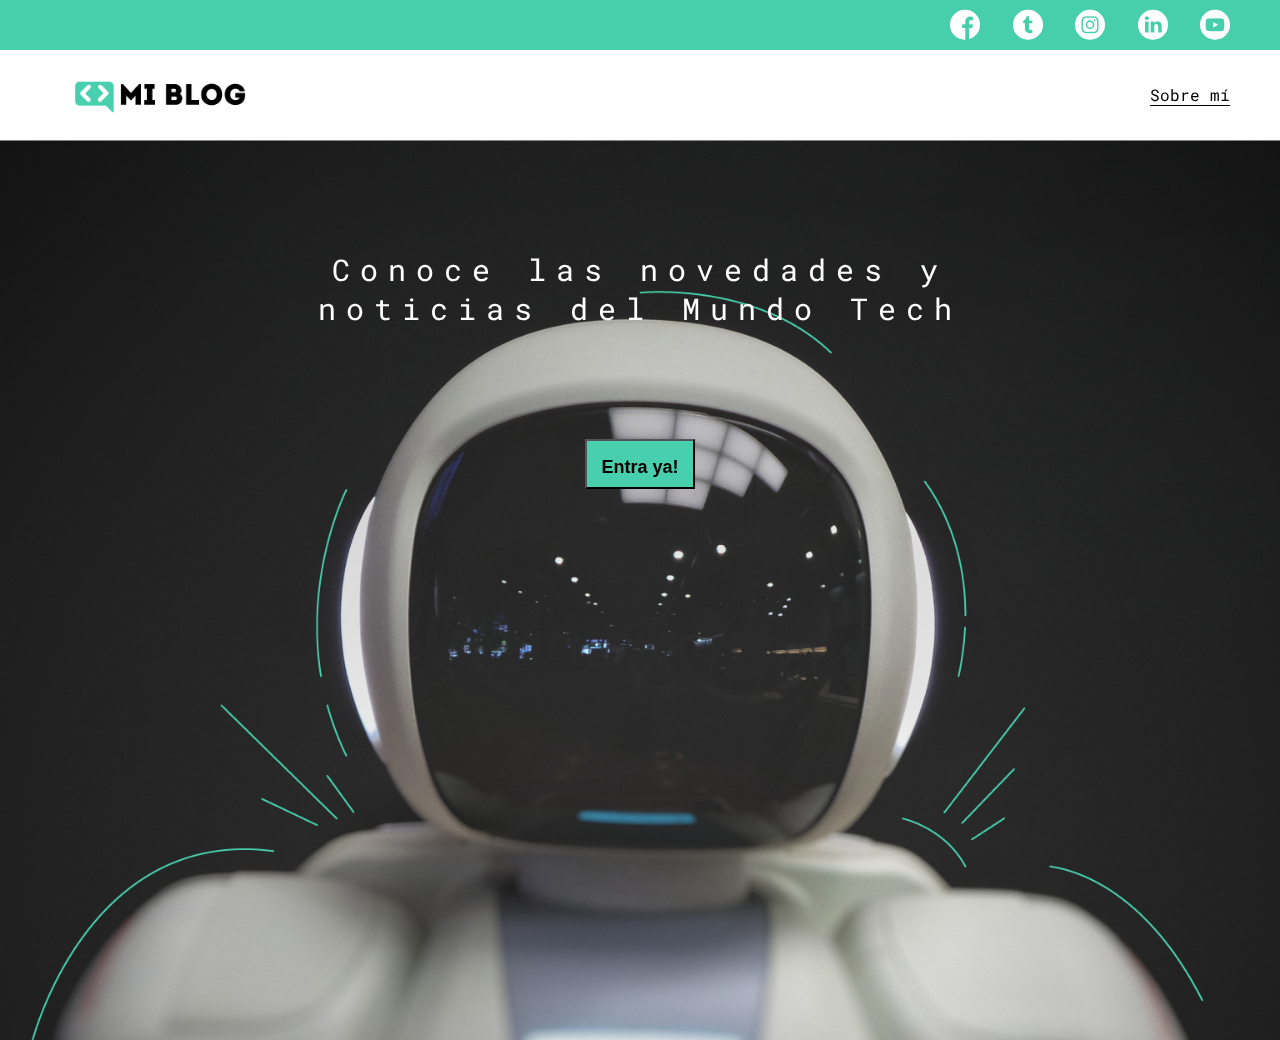
<file: index.html>
<!DOCTYPE html>
<html lang="en">
<head>
    <meta charset="UTF-8">
    <meta http-equiv="X-UA-Compatible" content="IE=edge">
    <meta name="viewport" content="width=device-width, initial-scale=1.0">
    <title>Mi Blog</title>
    <link rel="stylesheet" href="./css/main.css">
    <link rel="stylesheet" href="./css/font/flaticon.css">
    <link rel="stylesheet" href="./css/media-queries.css">
</head>
<body class="home-body">
    <header>
        <section class="header-icons-container">
            <div class="icons">
                <a href="#"><span class="flaticon-001-facebook"></span></a>
                <a href="#"><span class="flaticon-002-twitter"></span></a>
                <a href="#"><span class="flaticon-011-instagram"></span></a>
                <a href="#"><span class="flaticon-010-linkedin"></span></a>
                <a href="#"><span class="flaticon-008-youtube"></span></a>
            </div>
        </section>
        <nav>
            <section class="nav-logo-container">
                <a href="index.html"><img src="./assets/img/Logo-negro.png" alt="Logo de mi blog"></a>
            </section>
            <section class="profile-link">
                <a href="perfil.html">Sobre mí</a>
            </section>
        </nav>
    </header>
    
    <main class="home-main">
        <section>
            <p class="home-main-text">Conoce las novedades y noticias del Mundo Tech</p>
            <button class="home-main-button">
                <a href="blogs.html">Entra ya!</a>
            </button>
        </section>
    </main>
</body>
</html>
</file>
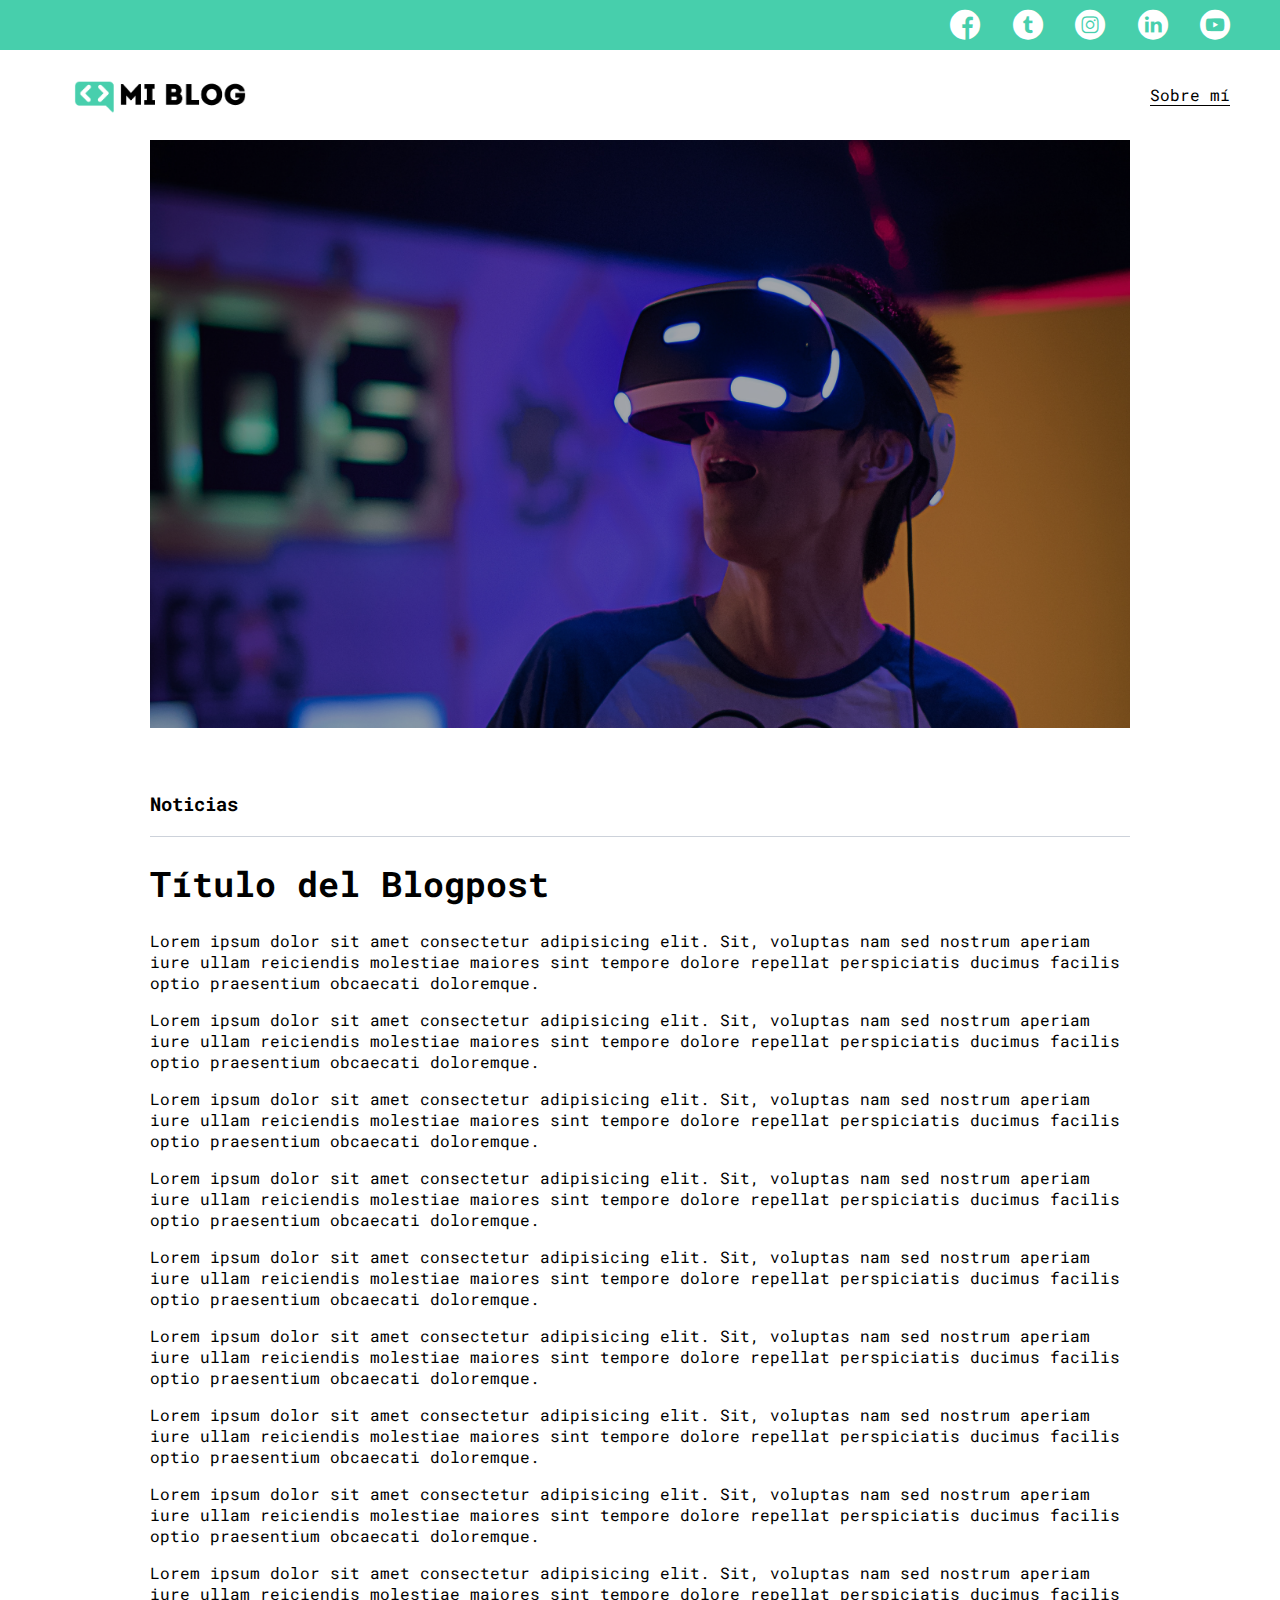
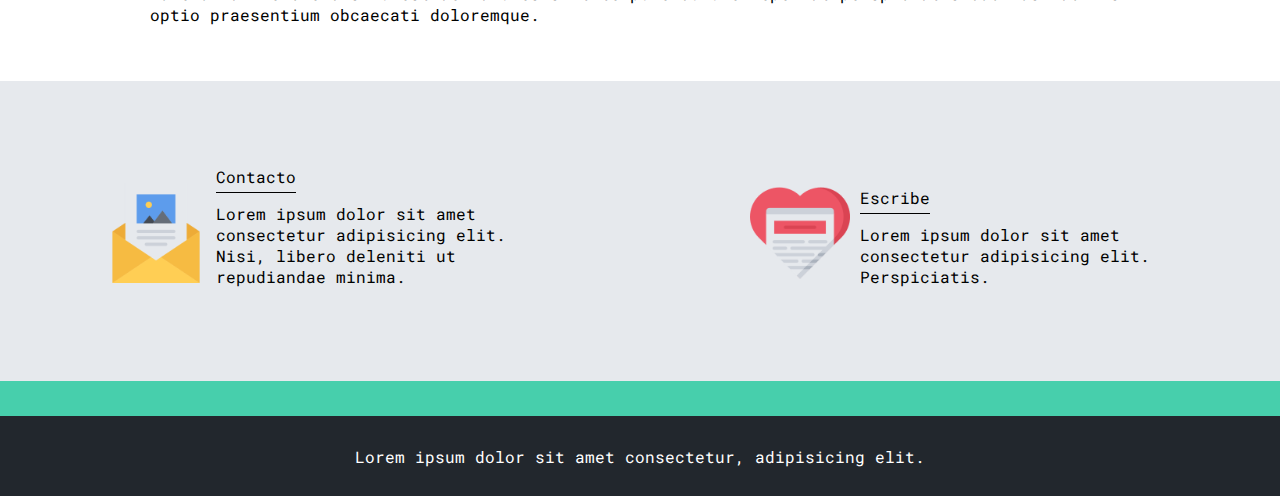
<file: blog.html>
<!DOCTYPE html>
<html lang="en">
<head>
    <meta charset="UTF-8">
    <meta http-equiv="X-UA-Compatible" content="IE=edge">
    <meta name="viewport" content="width=device-width, initial-scale=1.0">
    <title>Mi Blog</title>
    <link rel="stylesheet" href="./css/main.css">
    <link rel="stylesheet" href="./css/font/flaticon.css">
    <link rel="stylesheet" href="./css/media-queries.css">
</head>
<body>
    <header>
        <section class="header-icons-container">
            <div class="icons">
                <a href="#"><span class="flaticon-001-facebook"></span></a>
                <a href="#"><span class="flaticon-002-twitter"></span></a>
                <a href="#"><span class="flaticon-011-instagram"></span></a>
                <a href="#"><span class="flaticon-010-linkedin"></span></a>
                <a href="#"><span class="flaticon-008-youtube"></span></a>
            </div>
        </section>
        <nav>
            <section class="nav-logo-container">
                <a href="index.html"><img src="./assets/img/Logo-negro.png" alt="Logo de mi blog"></a>
            </section>
            <section class="profile-link">
                <a href="perfil.html">Sobre mí</a>
            </section>
        </nav>
    </header>
    
    <main>
        <section class="grid-container blogpost-img-container">
            <img src="./assets/img/post-1.png" alt="">
        </section>

        <section class="blogpost-main-container">
            <div class="grid-container">
                <h3>Noticias</h3>
                <article>
                    <h1>Título del Blogpost</h1>
                    <p>Lorem ipsum dolor sit amet consectetur adipisicing elit. Sit, voluptas nam sed nostrum aperiam iure ullam reiciendis molestiae maiores sint tempore dolore repellat perspiciatis ducimus facilis optio praesentium obcaecati doloremque.</p>
                    <p>Lorem ipsum dolor sit amet consectetur adipisicing elit. Sit, voluptas nam sed nostrum aperiam iure ullam reiciendis molestiae maiores sint tempore dolore repellat perspiciatis ducimus facilis optio praesentium obcaecati doloremque.</p>
                    <p>Lorem ipsum dolor sit amet consectetur adipisicing elit. Sit, voluptas nam sed nostrum aperiam iure ullam reiciendis molestiae maiores sint tempore dolore repellat perspiciatis ducimus facilis optio praesentium obcaecati doloremque.</p>
                    <p>Lorem ipsum dolor sit amet consectetur adipisicing elit. Sit, voluptas nam sed nostrum aperiam iure ullam reiciendis molestiae maiores sint tempore dolore repellat perspiciatis ducimus facilis optio praesentium obcaecati doloremque.</p>
                    <p>Lorem ipsum dolor sit amet consectetur adipisicing elit. Sit, voluptas nam sed nostrum aperiam iure ullam reiciendis molestiae maiores sint tempore dolore repellat perspiciatis ducimus facilis optio praesentium obcaecati doloremque.</p>
                    <p>Lorem ipsum dolor sit amet consectetur adipisicing elit. Sit, voluptas nam sed nostrum aperiam iure ullam reiciendis molestiae maiores sint tempore dolore repellat perspiciatis ducimus facilis optio praesentium obcaecati doloremque.</p>
                    <p>Lorem ipsum dolor sit amet consectetur adipisicing elit. Sit, voluptas nam sed nostrum aperiam iure ullam reiciendis molestiae maiores sint tempore dolore repellat perspiciatis ducimus facilis optio praesentium obcaecati doloremque.</p>
                    <p>Lorem ipsum dolor sit amet consectetur adipisicing elit. Sit, voluptas nam sed nostrum aperiam iure ullam reiciendis molestiae maiores sint tempore dolore repellat perspiciatis ducimus facilis optio praesentium obcaecati doloremque.</p>
                    <p>Lorem ipsum dolor sit amet consectetur adipisicing elit. Sit, voluptas nam sed nostrum aperiam iure ullam reiciendis molestiae maiores sint tempore dolore repellat perspiciatis ducimus facilis optio praesentium obcaecati doloremque.</p>
                </article>
            </div>
        </section>

        <section class="contact-main-container">
            <div>
                <img src="assets/img/013-newsletter.png" alt="">
                <div class="contact-left">
                    <a href="/">Contacto</a>
                    <p>Lorem ipsum dolor sit amet consectetur adipisicing elit. Nisi, libero deleniti ut repudiandae minima.</p>
                </div>
            </div>
            <div>
                <img src="assets/img/006-like.png" alt="">
                <div class="contact-right">
                    <a href="/">Escribe</a>
                    <p>Lorem ipsum dolor sit amet consectetur adipisicing elit. Perspiciatis.</p>
                </div>
            </div>
        </section>

    </main>

    <footer>
        <p>Lorem ipsum dolor sit amet consectetur, adipisicing elit.</p>
    </footer>
</body>
</html>
</file>
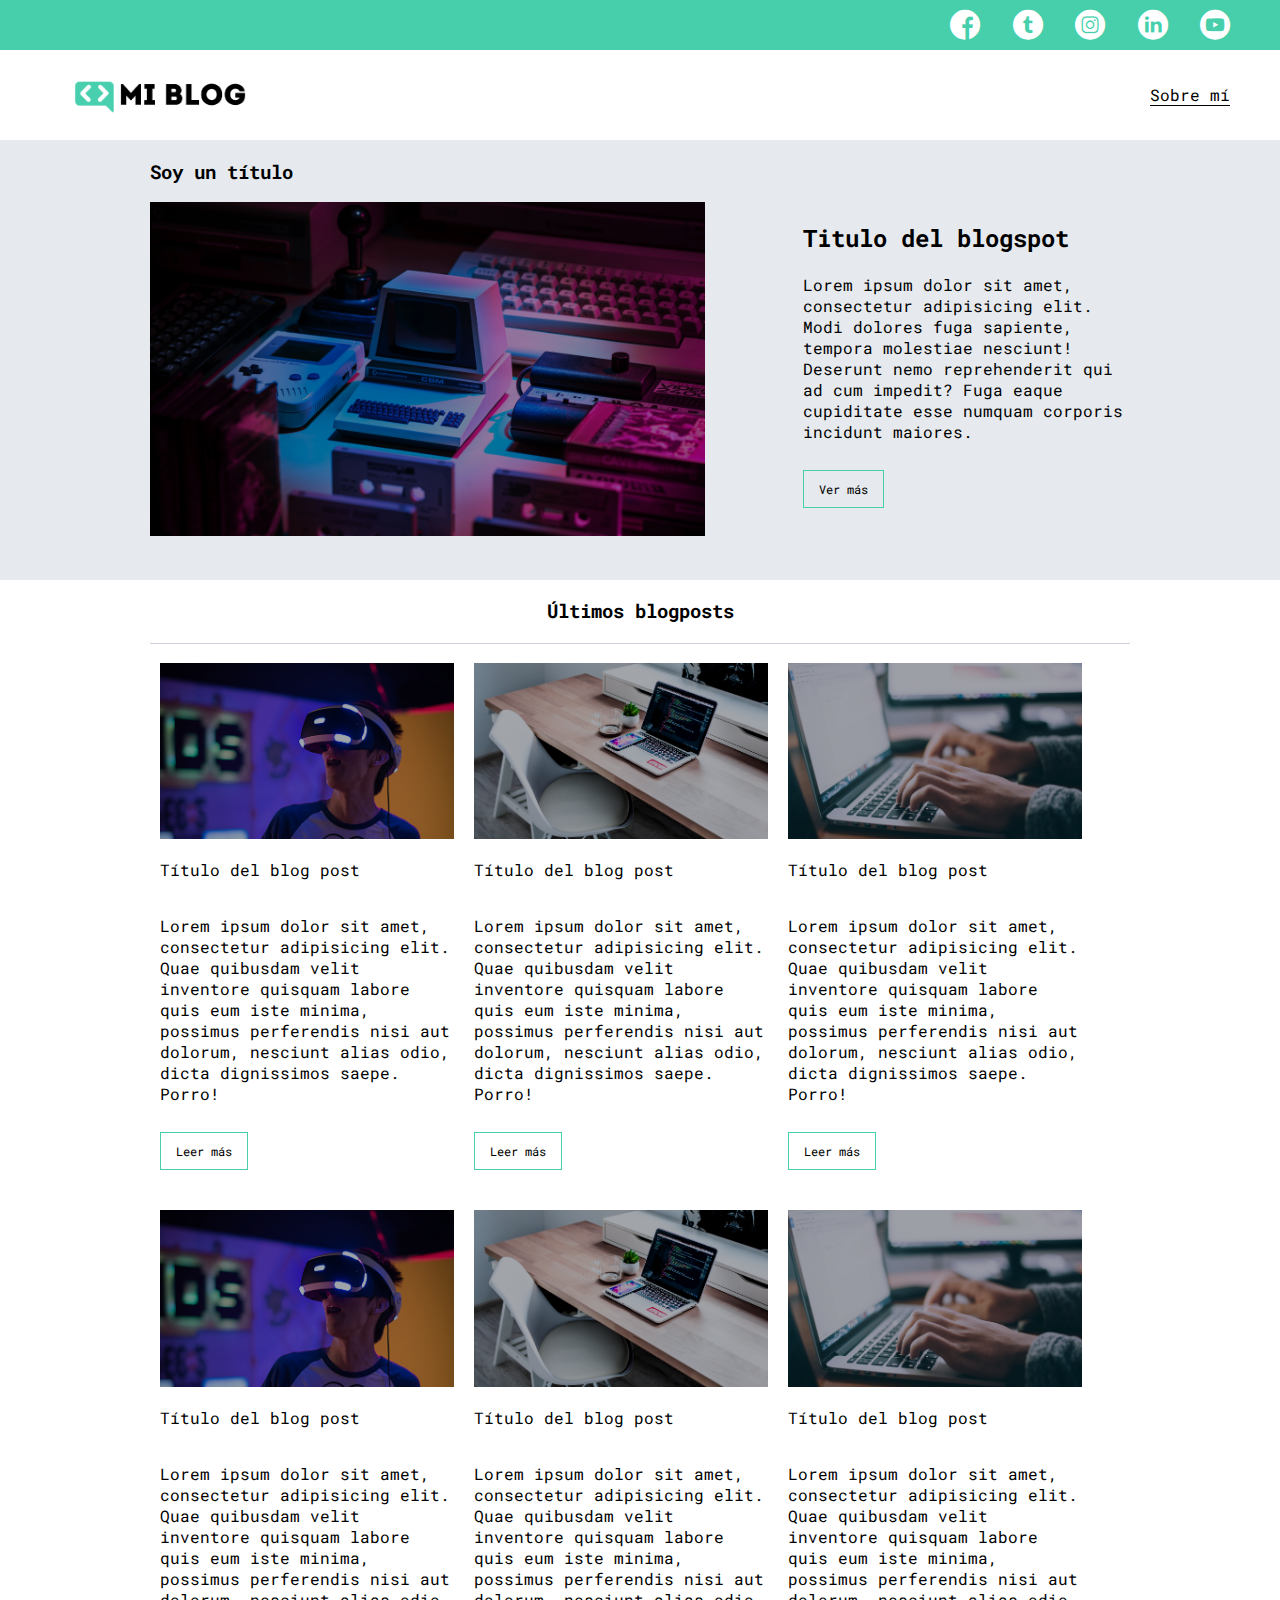
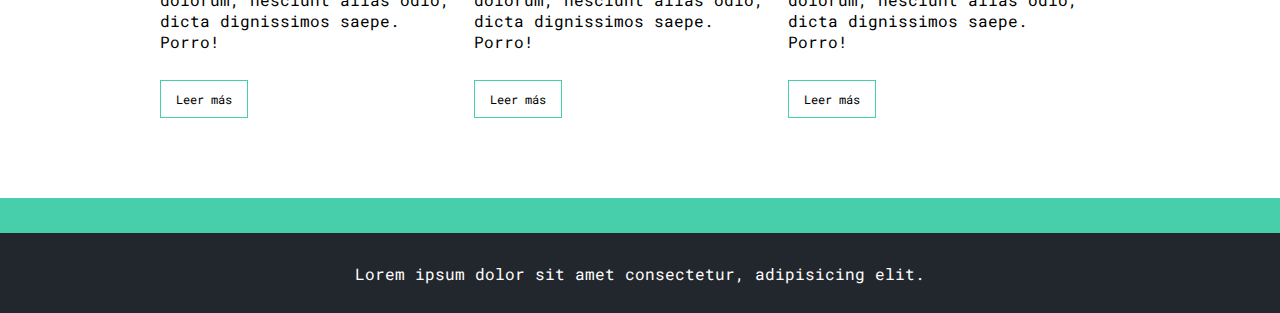
<file: blogs.html>
<!DOCTYPE html>
<html lang="en">
<head>
    <meta charset="UTF-8">
    <meta http-equiv="X-UA-Compatible" content="IE=edge">
    <meta name="viewport" content="width=device-width, initial-scale=1.0">
    <title>Mi Blog</title>
    <link rel="stylesheet" href="./css/main.css">
    <link rel="stylesheet" href="./css/font/flaticon.css">
    <link rel="stylesheet" href="./css/media-queries.css">
</head>
<body>
    <header>
        <section class="header-icons-container">
            <div class="icons">
                <a href="#"><span class="flaticon-001-facebook"></span></a>
                <a href="#"><span class="flaticon-002-twitter"></span></a>
                <a href="#"><span class="flaticon-011-instagram"></span></a>
                <a href="#"><span class="flaticon-010-linkedin"></span></a>
                <a href="#"><span class="flaticon-008-youtube"></span></a>
            </div>
        </section>
        <nav>
            <section class="nav-logo-container">
                <a href="index.html"><img src="./assets/img/Logo-negro.png" alt="Logo de mi blog"></a>
            </section>
            <section class="profile-link">
                <a href="perfil.html">Sobre mí</a>
            </section>
        </nav>
    </header>
    
    <main class="blogs-main">
        <section class="blogs-news-container">
            <div class="grid-container blogs-main-new">
                <h3>Soy un título</h3>
                <div class="blogs-news-img-container">
                    <img src="./assets/img/main-news-img.png" alt="">
                </div>
                <div class="blogs-news-info-container">
                    <h2>Titulo del blogspot</h2>
                    <p>Lorem ipsum dolor sit amet, consectetur adipisicing elit. Modi dolores fuga sapiente, tempora molestiae nesciunt! Deserunt nemo reprehenderit qui ad cum impedit? Fuga eaque cupiditate esse numquam corporis incidunt maiores.</p>
                    <a href="blog.html" class="blogs-button">Ver más</a>
                </div>
            </div>
        </section>
        <section class="blogs-posts-container">
            <div class="grid-container">
                <h3>Últimos blogposts</h3>
                <article class="post-container">
                    <img src="./assets/img/post-1.png" alt="">
                    <p>Título del blog post</p>
                    <p>
                        Lorem ipsum dolor sit amet, consectetur adipisicing elit. Quae quibusdam velit inventore quisquam labore quis eum iste minima, possimus perferendis nisi aut dolorum, nesciunt alias odio, dicta dignissimos saepe. Porro!
                    </p>
                    <a href="blog.html" class="blogs-button">Leer más</a>
                </article>
                <article class="post-container">
                    <img src="./assets/img/post-2.png" alt="">
                    <p>Título del blog post</p>
                    <p>
                        Lorem ipsum dolor sit amet, consectetur adipisicing elit. Quae quibusdam velit inventore quisquam labore quis eum iste minima, possimus perferendis nisi aut dolorum, nesciunt alias odio, dicta dignissimos saepe. Porro!
                    </p>
                    <a href="blog.html" class="blogs-button">Leer más</a>
                </article>
                <article class="post-container">
                    <img src="./assets/img/post-3.png" alt="">
                    <p>Título del blog post</p>
                    <p>
                        Lorem ipsum dolor sit amet, consectetur adipisicing elit. Quae quibusdam velit inventore quisquam labore quis eum iste minima, possimus perferendis nisi aut dolorum, nesciunt alias odio, dicta dignissimos saepe. Porro!
                    </p>
                    <a href="blog.html" class="blogs-button">Leer más</a>
                </article>
                <article class="post-container">
                    <img src="./assets/img/post-1.png" alt="">
                    <p>Título del blog post</p>
                    <p>
                        Lorem ipsum dolor sit amet, consectetur adipisicing elit. Quae quibusdam velit inventore quisquam labore quis eum iste minima, possimus perferendis nisi aut dolorum, nesciunt alias odio, dicta dignissimos saepe. Porro!
                    </p>
                    <a href="blog.html" class="blogs-button">Leer más</a>
                </article>
                <article class="post-container">
                    <img src="./assets/img/post-2.png" alt="">
                    <p>Título del blog post</p>
                    <p>
                        Lorem ipsum dolor sit amet, consectetur adipisicing elit. Quae quibusdam velit inventore quisquam labore quis eum iste minima, possimus perferendis nisi aut dolorum, nesciunt alias odio, dicta dignissimos saepe. Porro!
                    </p>
                    <a href="blog.html" class="blogs-button">Leer más</a>
                </article>
                <article class="post-container">
                    <img src="./assets/img/post-3.png" alt="">
                    <p>Título del blog post</p>
                    <p>
                        Lorem ipsum dolor sit amet, consectetur adipisicing elit. Quae quibusdam velit inventore quisquam labore quis eum iste minima, possimus perferendis nisi aut dolorum, nesciunt alias odio, dicta dignissimos saepe. Porro!
                    </p>
                    <a href="blog.html" class="blogs-button">Leer más</a>
                </article>
            </div>
        </section>
    </main>

    <footer>
        <p>Lorem ipsum dolor sit amet consectetur, adipisicing elit.</p>
    </footer>
</body>
</html>
</file>
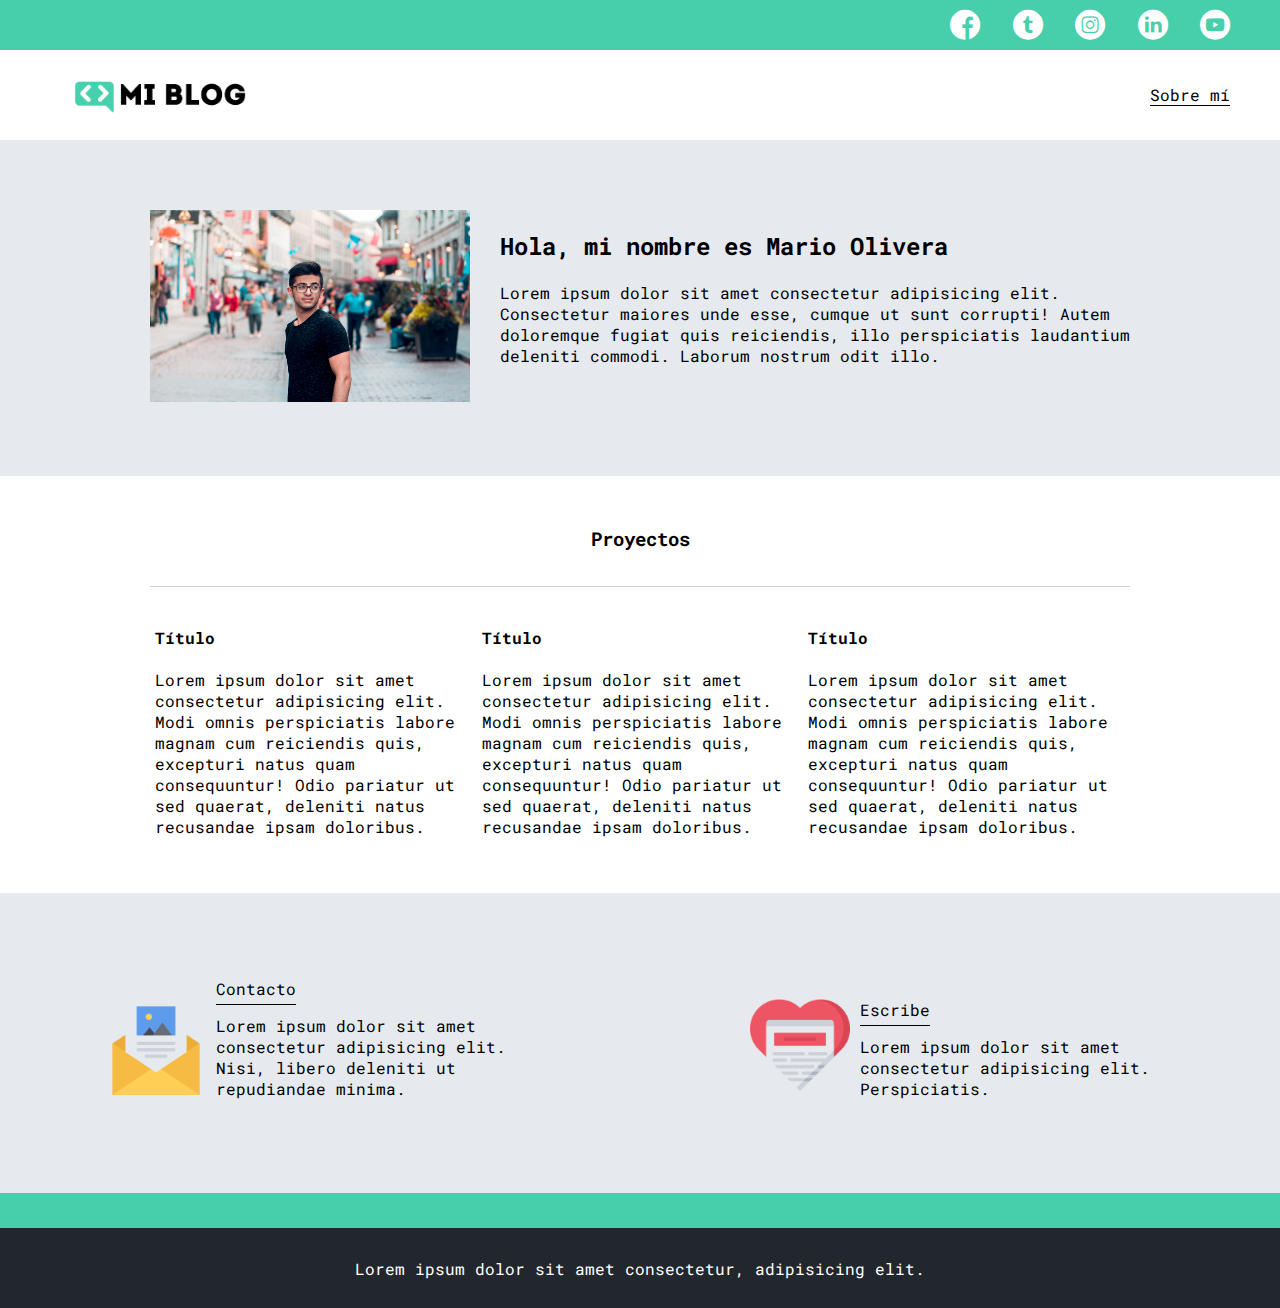
<file: perfil.html>
<!DOCTYPE html>
<html lang="en">
<head>
    <meta charset="UTF-8">
    <meta http-equiv="X-UA-Compatible" content="IE=edge">
    <meta name="viewport" content="width=device-width, initial-scale=1.0">
    <title>Mi Blog</title>
    <link rel="stylesheet" href="./css/main.css">
    <link rel="stylesheet" href="./css/font/flaticon.css">
</head>
<body>
    <header>
        <section class="header-icons-container">
            <div class="icons">
                <a href="#"><span class="flaticon-001-facebook"></span></a>
                <a href="#"><span class="flaticon-002-twitter"></span></a>
                <a href="#"><span class="flaticon-011-instagram"></span></a>
                <a href="#"><span class="flaticon-010-linkedin"></span></a>
                <a href="#"><span class="flaticon-008-youtube"></span></a>
            </div>
        </section>
        <nav>
            <section class="nav-logo-container">
                <a href="index.html"><img src="./assets/img/Logo-negro.png" alt="Logo de mi blog"></a>
            </section>
            <section class="profile-link">
                <a href="perfil.html">Sobre mí</a>
            </section>
        </nav>
    </header>
    
    <main>

        <section class="profile-main-container">
            <div class="grid-container profile-container">
                <div>
                    <img src="./assets/img/profile-pic.jpg" alt="">
                </div>
                <div>
                    <h2>Hola, mi nombre es Mario Olivera</h2>
                    <p>Lorem ipsum dolor sit amet consectetur adipisicing elit. Consectetur maiores unde esse, cumque ut sunt corrupti! Autem doloremque fugiat quis reiciendis, illo perspiciatis laudantium deleniti commodi. Laborum nostrum odit illo.</p>
                </div>
            </div>
        </section>

        <section class="profile-main-proyects">
            <div class="grid-container">
                <h3>Proyectos</h3>
                <div class="proyects-main-container">
                    <article class="proyect-container">
                        <h4>Título</h4>
                        <p>Lorem ipsum dolor sit amet consectetur adipisicing elit. Modi omnis perspiciatis labore magnam cum reiciendis quis, excepturi natus quam consequuntur! Odio pariatur ut sed quaerat, deleniti natus recusandae ipsam doloribus.</p>
                    </article>
                    <article class="proyect-container">
                        <h4>Título</h4>
                        <p>Lorem ipsum dolor sit amet consectetur adipisicing elit. Modi omnis perspiciatis labore magnam cum reiciendis quis, excepturi natus quam consequuntur! Odio pariatur ut sed quaerat, deleniti natus recusandae ipsam doloribus.</p>
                    </article>
                    <article class="proyect-container">
                        <h4>Título</h4>
                        <p>Lorem ipsum dolor sit amet consectetur adipisicing elit. Modi omnis perspiciatis labore magnam cum reiciendis quis, excepturi natus quam consequuntur! Odio pariatur ut sed quaerat, deleniti natus recusandae ipsam doloribus.</p>
                    </article>
                </div>
            </div>
        </section>


        <section class="contact-main-container">
            <div>
                <img src="assets/img/013-newsletter.png" alt="">
                <div class="contact-left">
                    <a href="/">Contacto</a>
                    <p>Lorem ipsum dolor sit amet consectetur adipisicing elit. Nisi, libero deleniti ut repudiandae minima.</p>
                </div>
            </div>
            <div>
                <img src="assets/img/006-like.png" alt="">
                <div class="contact-right">
                    <a href="/">Escribe</a>
                    <p>Lorem ipsum dolor sit amet consectetur adipisicing elit. Perspiciatis.</p>
                </div>
            </div>
        </section>

    </main>

    <footer>
        <p>Lorem ipsum dolor sit amet consectetur, adipisicing elit.</p>
    </footer>
</body>
</html>
</file>
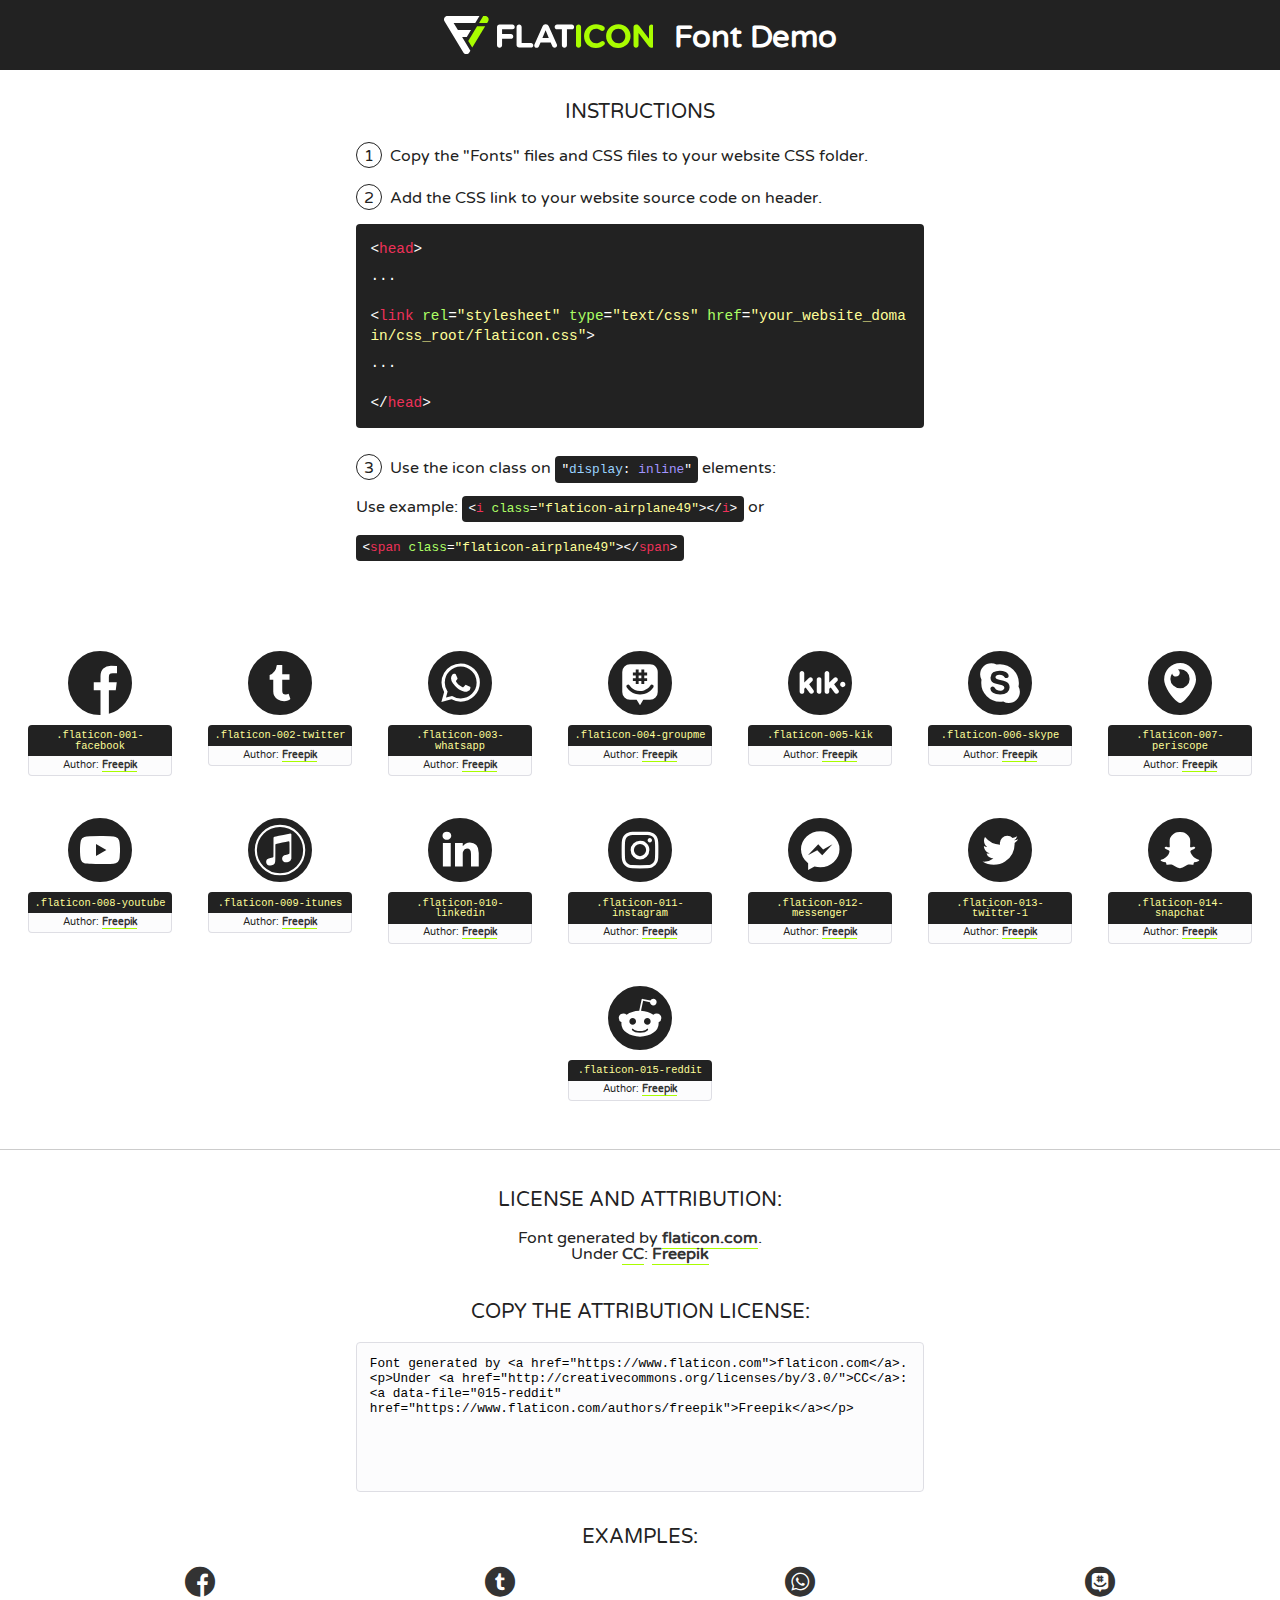
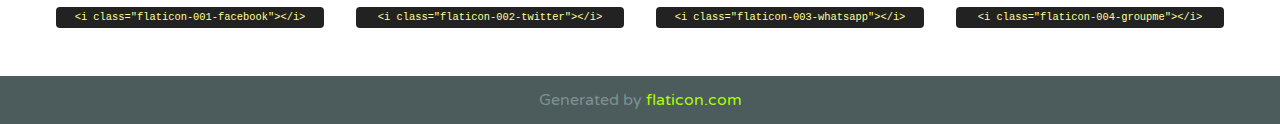
<file: css/font/flaticon.html>
<!DOCTYPE html>
<!--
  Flaticon icon font: Flaticon
  Creation date: 20/12/2018 09:27
-->
<html>
<!DOCTYPE html>
<html>

<head>
    <title>Flaticon WebFont</title>
    <link href="http://fonts.googleapis.com/css?family=Varela+Round" rel="stylesheet" type="text/css" />
    <link rel="stylesheet" type="text/css" href="flaticon.css">
    <meta charset="UTF-8">
    <style>
    html, body, div, span, applet, object, iframe,
    h1, h2, h3, h4, h5, h6, p, blockquote, pre,
    a, abbr, acronym, address, big, cite, code,
    del, dfn, em, img, ins, kbd, q, s, samp,
    small, strike, strong, sub, sup, tt, var,
    b, u, i, center,
    dl, dt, dd, ol, ul, li,
    fieldset, form, label, legend,
    table, caption, tbody, tfoot, thead, tr, th, td,
    article, aside, canvas, details, embed, 
    figure, figcaption, footer, header, hgroup, 
    menu, nav, output, ruby, section, summary,
    time, mark, audio, video {
        margin: 0;
        padding: 0;
        border: 0;
        font-size: 100%;
        font: inherit;
        vertical-align: baseline;
    }
    /* HTML5 display-role reset for older browsers */
    article, aside, details, figcaption, figure, 
    footer, header, hgroup, menu, nav, section {
        display: block;
    }
    body {
        line-height: 1;
    }
    ol, ul {
        list-style: none;
    }
    blockquote, q {
        quotes: none;
    }
    blockquote:before, blockquote:after,
    q:before, q:after {
        content: '';
        content: none;
    }
    table {
        border-collapse: collapse;
        border-spacing: 0;
    }
    body {
        font-family: 'Varela Round', Helvetica, Arial, sans-serif;
        font-size: 16px;
        color: #222;
    }
    a {
        color: #333;
        border-bottom: 1px solid #a9fd00;
        font-weight: bold;
        text-decoration: none;
    }
    * {
        -moz-box-sizing: border-box;
        -webkit-box-sizing: border-box;
        box-sizing: border-box;
        margin: 0;
        padding: 0;
    }
    [class^="flaticon-"]:before, [class*=" flaticon-"]:before, [class^="flaticon-"]:after, [class*=" flaticon-"]:after {
        font-family: Flaticon;
        font-size: 30px;
        font-style: normal;
        margin-left: 20px;
        color: #333;
    }
    .wrapper {
        max-width: 600px;
        margin: auto;
        padding: 0 1em;
    }
    .title {
        font-size: 1.25em;
        text-align: center;
        margin-bottom: 1em;
        text-transform: uppercase;
    }
    header {
        text-align: center;
        background-color: #222;
        color: #fff;
        padding: 1em;
    }
    header .logo {
        width: 210px;
        height: 38px;
        display: inline-block;
        vertical-align: middle;
        margin-right: 1em;
        border: none;
    }
    header strong {
        font-size: 1.95em;
        font-weight: bold;
        vertical-align: middle;
        margin-top: 5px;
        display: inline-block;
    }
    .demo {
        margin: 2em auto;
        line-height: 1.25em;
    }
    .demo ul li {
        margin-bottom: 1em;
    }
    .demo ul li .num {
        color: #222;
        border-radius: 20px;
        display: inline-block;
        width: 26px;
        padding: 3px;
        height: 26px;
        text-align: center;
        margin-right: 0.5em;
        border: 1px solid #222;
    }
    .demo ul li code {
        background-color: #222;
        border-radius: 4px;
        padding: 0.25em 0.5em;
        display: inline-block;
        color: #fff;
        font-family: Consolas,Monaco,Lucida Console,Liberation Mono,DejaVu Sans Mono,Bitstream Vera Sans Mono,Courier New, monospace;
        font-weight: lighter;
        margin-top: 1em;
        font-size: 0.8em;
        word-break: break-all;
    }
    .demo ul li code.big {
        padding: 1em;
        font-size: 0.9em;
    }
    .demo ul li code .red {
        color: #EF3159;
    }
    .demo ul li code .green {
        color: #ACFF65;
    }
    .demo ul li code .yellow {
        color: #FFFF99;
    }
    .demo ul li code .blue {
        color: #99D3FF;
    }
    .demo ul li code .purple {
        color: #A295FF;
    }
    .demo ul li code .dots {
        margin-top: 0.5em;
        display: block;
    }
    #glyphs {
        border-bottom: 1px solid #ccc;
        padding: 2em 0;
        text-align: center;
    }
    .glyph {
        display: inline-block;
        width: 9em;
        margin: 1em;
        text-align: center;
        vertical-align: top;
        background: #FFF;
    }
    .glyph .glyph-icon {
        padding: 10px;
        display: block;
        font-family:"Flaticon";
        font-size: 64px;
        line-height: 1;
    }
    .glyph .glyph-icon:before {
        font-size: 64px;
        color: #222;
        margin-left: 0;
    }
    .class-name {
        font-size: 0.65em;
        background-color: #222;
        color: #fff;
        border-radius: 4px 4px 0 0;
        padding: 0.5em;
        color: #FFFF99;
        font-family: Consolas,Monaco,Lucida Console,Liberation Mono,DejaVu Sans Mono,Bitstream Vera Sans Mono,Courier New, monospace;
    }
    .author-name {
        font-size: 0.6em;
        background-color: #fcfcfd;
        border: 1px solid #DEDEE4;
        border-top: 0;
        border-radius: 0 0 4px 4px;
        padding: 0.5em;
    }
    .class-name:last-child {
        font-size: 10px;
        color:#888;
    }
    .class-name:last-child a {
        font-size: 10px;
        color:#555;
    }
    .class-name:last-child a:hover {
        color:#a9fd00;
    }
    .glyph > input {
        display: block;
        width: 100px;
        margin: 5px auto;
        text-align: center;
        font-size: 12px;
        cursor: text;
    }
    .glyph > input.icon-input {
        font-family:"Flaticon";
        font-size: 16px;
        margin-bottom: 10px;
    }
    .attribution .title {
        margin-top: 2em;
    }
    .attribution textarea {
        background-color: #fcfcfd;
        padding: 1em;
        border: none;
        box-shadow: none;
        border: 1px solid #DEDEE4;
        border-radius: 4px;
        resize: none;
        width: 100%;
        height: 150px;
        font-size: 0.8em;
        font-family: Consolas,Monaco,Lucida Console,Liberation Mono,DejaVu Sans Mono,Bitstream Vera Sans Mono,Courier New, monospace;
        -webkit-appearance: none;
    }
    .iconsuse {
        margin: 2em auto;
        text-align: center;
        max-width: 1200px;
    }
    .iconsuse:after {
        content: '';
        display: table;
        clear: both;
    }
    .iconsuse .image {
        float: left;
        width: 25%;
        padding: 0 1em;
    }
    .iconsuse .image p {
        margin-bottom: 1em;
    }
    .iconsuse .image span {
        display: block;
        font-size: 0.65em;
        background-color: #222;
        color: #fff;
        border-radius: 4px;
        padding: 0.5em;
        color: #FFFF99;
        margin-top: 1em;
        font-family: Consolas,Monaco,Lucida Console,Liberation Mono,DejaVu Sans Mono,Bitstream Vera Sans Mono,Courier New, monospace;
    }
    #footer {
        text-align: center;
        background-color: #4C5B5C;
        color: #7c9192;
        padding: 1em;
    }
    #footer a {
        border: none;
        color: #a9fd00;
        font-weight: normal;
    }
    @media (max-width: 960px) {
        .iconsuse .image {
            width: 50%;
        }
    }
    @media (max-width: 560px) {
        .iconsuse .image {
            width: 100%;
        }
    }
    </style>
</head>

<body class="characters-off">

    <header>
        <a href="https://www.flaticon.com" target="_blank" class="logo">
            <svg version="1.1" xmlns="http://www.w3.org/2000/svg" xmlns:xlink="http://www.w3.org/1999/xlink" xmlns:a="http://ns.adobe.com/AdobeSVGViewerExtensions/3.0/" viewBox="0 0 560.875 102.036" enable-background="new 0 0 560.875 102.036" xml:space="preserve">
                <defs>
                </defs>
                <g>
                    <g class="letters">
                        <path fill="#ffffff" d="M141.596,29.675c0-3.777,2.985-6.767,6.764-6.767h34.438c3.426,0,6.15,2.728,6.15,6.15
                        c0,3.43-2.724,6.149-6.15,6.149h-27.674v13.091h23.719c3.429,0,6.151,2.724,6.151,6.15c0,3.43-2.723,6.149-6.151,6.149h-23.719
                        v17.574c0,3.773-2.986,6.761-6.764,6.761c-3.779,0-6.764-2.989-6.764-6.761V29.675z"></path>
                        <path fill="#ffffff" d="M193.844,29.149c0-3.781,2.985-6.767,6.764-6.767c3.776,0,6.763,2.985,6.763,6.767v42.957h25.039
                        c3.426,0,6.149,2.726,6.149,6.153c0,3.425-2.723,6.15-6.149,6.15h-31.802c-3.779,0-6.764-2.986-6.764-6.768V29.149z"></path>
                        <path fill="#ffffff" d="M241.891,75.71l21.438-48.407c1.492-3.341,4.215-5.357,7.906-5.357h0.792
                        c3.686,0,6.323,2.017,7.815,5.357l21.439,48.407c0.436,0.967,0.701,1.845,0.701,2.723c0,3.602-2.809,6.501-6.414,6.501
                        c-3.161,0-5.269-1.845-6.499-4.655l-4.132-9.661h-27.059l-4.301,10.102c-1.144,2.631-3.426,4.214-6.237,4.214
                        c-3.517,0-6.24-2.81-6.24-6.325C241.1,77.64,241.451,76.677,241.891,75.71z M279.932,58.666l-8.521-20.297l-8.526,20.297H279.932
                        z"></path>
                        <path fill="#ffffff" d="M314.864,35.387H301.86c-3.429,0-6.239-2.813-6.239-6.238c0-3.429,2.811-6.24,6.239-6.24h39.533
                        c3.426,0,6.237,2.811,6.237,6.24c0,3.425-2.811,6.238-6.237,6.238h-13.001v42.785c0,3.773-2.99,6.761-6.764,6.761
                        c-3.779,0-6.764-2.989-6.764-6.761V35.387z"></path>
                        <path fill="#A9FD00" d="M352.615,29.149c0-3.781,2.985-6.767,6.767-6.767c3.774,0,6.761,2.985,6.761,6.767v49.024
                        c0,3.773-2.987,6.761-6.761,6.761c-3.781,0-6.767-2.989-6.767-6.761V29.149z"></path>
                        <path fill="#A9FD00" d="M374.132,53.836v-0.179c0-17.481,13.178-31.801,32.065-31.801c9.22,0,15.459,2.458,20.557,6.238
                        c1.402,1.054,2.637,2.985,2.637,5.357c0,3.692-2.985,6.59-6.681,6.59c-1.845,0-3.071-0.702-4.044-1.319
                        c-3.776-2.813-7.729-4.393-12.562-4.393c-10.364,0-17.831,8.611-17.831,19.154v0.173c0,10.542,7.291,19.329,17.831,19.329
                        c5.715,0,9.492-1.756,13.359-4.834c1.049-0.874,2.458-1.491,4.039-1.491c3.429,0,6.325,2.813,6.325,6.236
                        c0,2.106-1.056,3.78-2.282,4.834c-5.539,4.834-12.036,7.733-21.878,7.733C387.572,85.464,374.132,71.493,374.132,53.836z"></path>
                        <path fill="#A9FD00" d="M433.009,53.836v-0.179c0-17.481,13.79-31.801,32.766-31.801c18.981,0,32.592,14.143,32.592,31.628v0.173
                        c0,17.483-13.785,31.807-32.769,31.807C446.625,85.464,433.009,71.32,433.009,53.836z M484.224,53.836v-0.179
                        c0-10.539-7.725-19.326-18.626-19.326c-10.893,0-18.449,8.611-18.449,19.154v0.173c0,10.542,7.73,19.329,18.626,19.329
                        C476.676,72.986,484.224,64.378,484.224,53.836z"></path>
                        <path fill="#A9FD00" d="M506.233,29.321c0-3.774,2.99-6.763,6.767-6.763h1.401c3.252,0,5.183,1.583,7.029,3.953l26.093,34.265
                        V29.059c0-3.692,2.99-6.677,6.681-6.677c3.683,0,6.671,2.985,6.671,6.677v48.934c0,3.78-2.987,6.765-6.764,6.765h-0.436
                        c-3.257,0-5.188-1.581-7.034-3.953l-27.056-35.492v32.944c0,3.687-2.985,6.676-6.678,6.676c-3.683,0-6.673-2.989-6.673-6.676
                        V29.321z"></path>
                    </g>
                    <g class="insignia">
                        <path fill="#ffffff" d="M48.372,56.137h12.517l11.156-18.537H37.186L25.688,18.539h57.825L94.668,0H9.271
                        C5.925,0,2.842,1.801,1.198,4.716c-1.644,2.907-1.593,6.482,0.134,9.343l50.38,83.501c1.678,2.781,4.689,4.476,7.938,4.476
                        c3.246,0,6.257-1.695,7.935-4.476l2.898-4.804L48.372,56.137z"></path>
                        <g class="i">
                            <path fill="#A9FD00" d="M93.575,18.539h0.031v0.004l21.652,0.004l2.705-4.488c1.727-2.861,1.778-6.436,0.133-9.343
                            C116.454,1.801,113.371,0,110.026,0h-5.294L93.575,18.539z"></path>
                            <polygon fill="#A9FD00" points="88.291,27.356 64.725,66.486 75.519,84.404 109.942,27.356"></polygon>
                        </g>
                    </g>
                </g>
            </svg>
        </a>
        <strong>Font Demo</strong>
    </header>


    <section class="demo wrapper">

        <p class="title">Instructions</p>

        <ul>
            <li>
                <span class="num">1</span>Copy the "Fonts" files and CSS files to your website CSS folder.
            </li>
            <li>
                <span class="num">2</span>Add the CSS link to your website source code on header.
                <code class="big">
                    &lt;<span class="red">head</span>&gt;
                    <br/><span class="dots">...</span>
                    <br/>&lt;<span class="red">link</span> <span class="green">rel</span>=<span class="yellow">"stylesheet"</span> <span class="green">type</span>=<span class="yellow">"text/css"</span> <span class="green">href</span>=<span class="yellow">"your_website_domain/css_root/flaticon.css"</span>&gt;
                    <br/><span class="dots">...</span>
                    <br/>&lt;/<span class="red">head</span>&gt;
                </code>
            </li>

            <li>
                <p>
                    <span class="num">3</span>Use the icon class on <code>"<span class="blue">display</span>:<span class="purple"> inline</span>"</code> elements:
                    <br />
                    Use example: <code>&lt;<span class="red">i</span> <span class="green">class</span>=<span class="yellow">&quot;flaticon-airplane49&quot;</span>&gt;&lt;/<span class="red">i</span>&gt;</code> or <code>&lt;<span class="red">span</span> <span class="green">class</span>=<span class="yellow">&quot;flaticon-airplane49&quot;</span>&gt;&lt;/<span class="red">span</span>&gt;</code>
            </li>
        </ul>

    </section>




   <section id="glyphs">          
    
      
        <div class="glyph"><div class="glyph-icon flaticon-001-facebook"></div>
            <div class="class-name">.flaticon-001-facebook</div>
            <div class="author-name">Author: <a data-file="001-facebook" href="https://www.flaticon.com/authors/freepik">Freepik</a> </div> 
        </div>        
        
        <div class="glyph"><div class="glyph-icon flaticon-002-twitter"></div>
            <div class="class-name">.flaticon-002-twitter</div>
            <div class="author-name">Author: <a data-file="002-twitter" href="https://www.flaticon.com/authors/freepik">Freepik</a> </div> 
        </div>        
        
        <div class="glyph"><div class="glyph-icon flaticon-003-whatsapp"></div>
            <div class="class-name">.flaticon-003-whatsapp</div>
            <div class="author-name">Author: <a data-file="003-whatsapp" href="https://www.flaticon.com/authors/freepik">Freepik</a> </div> 
        </div>        
        
        <div class="glyph"><div class="glyph-icon flaticon-004-groupme"></div>
            <div class="class-name">.flaticon-004-groupme</div>
            <div class="author-name">Author: <a data-file="004-groupme" href="https://www.flaticon.com/authors/freepik">Freepik</a> </div> 
        </div>        
        
        <div class="glyph"><div class="glyph-icon flaticon-005-kik"></div>
            <div class="class-name">.flaticon-005-kik</div>
            <div class="author-name">Author: <a data-file="005-kik" href="https://www.flaticon.com/authors/freepik">Freepik</a> </div> 
        </div>        
        
        <div class="glyph"><div class="glyph-icon flaticon-006-skype"></div>
            <div class="class-name">.flaticon-006-skype</div>
            <div class="author-name">Author: <a data-file="006-skype" href="https://www.flaticon.com/authors/freepik">Freepik</a> </div> 
        </div>        
        
        <div class="glyph"><div class="glyph-icon flaticon-007-periscope"></div>
            <div class="class-name">.flaticon-007-periscope</div>
            <div class="author-name">Author: <a data-file="007-periscope" href="https://www.flaticon.com/authors/freepik">Freepik</a> </div> 
        </div>        
        
        <div class="glyph"><div class="glyph-icon flaticon-008-youtube"></div>
            <div class="class-name">.flaticon-008-youtube</div>
            <div class="author-name">Author: <a data-file="008-youtube" href="https://www.flaticon.com/authors/freepik">Freepik</a> </div> 
        </div>        
        
        <div class="glyph"><div class="glyph-icon flaticon-009-itunes"></div>
            <div class="class-name">.flaticon-009-itunes</div>
            <div class="author-name">Author: <a data-file="009-itunes" href="https://www.flaticon.com/authors/freepik">Freepik</a> </div> 
        </div>        
        
        <div class="glyph"><div class="glyph-icon flaticon-010-linkedin"></div>
            <div class="class-name">.flaticon-010-linkedin</div>
            <div class="author-name">Author: <a data-file="010-linkedin" href="https://www.flaticon.com/authors/freepik">Freepik</a> </div> 
        </div>        
        
        <div class="glyph"><div class="glyph-icon flaticon-011-instagram"></div>
            <div class="class-name">.flaticon-011-instagram</div>
            <div class="author-name">Author: <a data-file="011-instagram" href="https://www.flaticon.com/authors/freepik">Freepik</a> </div> 
        </div>        
        
        <div class="glyph"><div class="glyph-icon flaticon-012-messenger"></div>
            <div class="class-name">.flaticon-012-messenger</div>
            <div class="author-name">Author: <a data-file="012-messenger" href="https://www.flaticon.com/authors/freepik">Freepik</a> </div> 
        </div>        
        
        <div class="glyph"><div class="glyph-icon flaticon-013-twitter-1"></div>
            <div class="class-name">.flaticon-013-twitter-1</div>
            <div class="author-name">Author: <a data-file="013-twitter-1" href="https://www.flaticon.com/authors/freepik">Freepik</a> </div> 
        </div>        
        
        <div class="glyph"><div class="glyph-icon flaticon-014-snapchat"></div>
            <div class="class-name">.flaticon-014-snapchat</div>
            <div class="author-name">Author: <a data-file="014-snapchat" href="https://www.flaticon.com/authors/freepik">Freepik</a> </div> 
        </div>        
        
        <div class="glyph"><div class="glyph-icon flaticon-015-reddit"></div>
            <div class="class-name">.flaticon-015-reddit</div>
            <div class="author-name">Author: <a data-file="015-reddit" href="https://www.flaticon.com/authors/freepik">Freepik</a> </div> 
        </div>        
        

    </section>



    <section class="attribution wrapper"   style="text-align:center;">

      <div class="title">License and attribution:</div><div class="attrDiv">Font generated by <a href="https://www.flaticon.com">flaticon.com</a>. <div><p>Under <a href="http://creativecommons.org/licenses/by/3.0/">CC</a>: <a data-file="015-reddit" href="https://www.flaticon.com/authors/freepik">Freepik</a></p>  </div>
      </div>
      <div class="title">Copy the Attribution License:</div>

    <textarea onclick="this.focus();this.select();">Font generated by &lt;a href=&quot;https://www.flaticon.com&quot;&gt;flaticon.com&lt;/a&gt;. <p>Under <a href="http://creativecommons.org/licenses/by/3.0/">CC</a>: <a data-file="015-reddit" href="https://www.flaticon.com/authors/freepik">Freepik</a></p>  
     </textarea>

    </section>

    <section class="iconsuse">

          <div class="title">Examples:</div>            
             
            <div class="image">
                <p>
                    <i class="glyph-icon flaticon-001-facebook"></i> 
                    <span>&lt;i class=&quot;flaticon-001-facebook&quot;&gt;&lt;/i&gt;</span>
                </p>
            </div>
            
            <div class="image">
                <p>
                    <i class="glyph-icon flaticon-002-twitter"></i> 
                    <span>&lt;i class=&quot;flaticon-002-twitter&quot;&gt;&lt;/i&gt;</span>
                </p>
            </div>
            
            <div class="image">
                <p>
                    <i class="glyph-icon flaticon-003-whatsapp"></i> 
                    <span>&lt;i class=&quot;flaticon-003-whatsapp&quot;&gt;&lt;/i&gt;</span>
                </p>
            </div>
            
            <div class="image">
                <p>
                    <i class="glyph-icon flaticon-004-groupme"></i> 
                    <span>&lt;i class=&quot;flaticon-004-groupme&quot;&gt;&lt;/i&gt;</span>
                </p>
            </div>
                       
        </div>
                            
    </section>

<div id="footer">
    <div>Generated by <a href="https://www.flaticon.com">flaticon.com</a>
    </div>
</div>



</body>
</html>
</file>
<file: css/main.css>
@import url('https://fonts.googleapis.com/css?family=Roboto+Mono:400,500,700|Roboto+Slab:400,700|Roboto:400,500,700,900&display=swap');

body {
    font-family: 'Roboto Mono', monospace;
    margin: 0;
    padding: 0;
    
}
a {
    text-decoration: none;
    display: inline;
    color: black;
}
.home-body {
    position: fixed;
    top: 0;
    bottom: 0;
    left: 0;
    right: 0;
}

.grid-container{
    max-width: 980px;
    margin: auto;
}

header {
    width: 100%;
    height: 140px;
    display: grid;
    grid-template-rows: 1fr 1fr;
}
header .header-icons-container {
    width: 100%;
    height: 50px;
    display: grid;
    background-color: #47cfac;
}
header .header-icons-container .icons {
    width: 300px;
    height: auto;
    display: flex;
    justify-items: flex-end;
    align-items: center;
    justify-content: space-between;
    justify-self: end;
    margin-right: 50px;
}
header .icons span {
    color: white;
}
nav  {
    display: grid;
    grid-template-columns: 1fr 1fr;
    height: 90px;
}
nav .nav-logo-container {
    margin-left: 50px;
}
nav .nav-logo-container img {
    width: 220px;
    margin-top: 10px;
}
nav .profile-link {
    display: flex;
    align-items: center;
    justify-content: flex-end;
    margin-right: 50px;
}
nav .profile-link a {
    color: black;
    border-bottom: 1px solid black;
}

.home-main {
    display: grid;
    grid-template-columns: 1fr 4fr 1fr;
    height: 100%;
    background-image: url('../assets/img/Cover.png');
    background-position: center;
    background-repeat: no-repeat;
    background-size: cover;
}
.home-main section {
    display: grid;
    grid-column: 2;
    justify-items: center;
    height: 350px;
    margin-top: 80px;
}
.home-main-text {
    font-family: 'Roboto mono', monospace;
    font-size: 30px;
    font-weight: 700px;
    letter-spacing: 10px;
    color: black;
    text-align: center;
    color: white;
}
.home-main-button {
    width: 110px;
    height: 50px;
    background: #48cfad;
    text-align: center;
    font-weight: 700;
    font-size: 18px;
    line-height: 50px;
}

.blogs-main {
    display: grid;
}
.blogs-news-container {
    background-color: #e6e9ed;
    padding: 0 50px 40px;
}
.blogs-main-new {
    display: grid;
    grid-template-columns: 2fr 1fr;
    grid-template-rows: 2fr;
}
.blogs-news-img-container {
    grid-column: 1;
}
.blogs-news-img-container img {
    width: 85%;
}
.blogs-news-info-container {
    grid-column: 2;
}
.blogs-news-info-container p {
    margin-bottom: 35px;
}
.blogs-posts-container {
    padding: 0 50px 40px;
}
.blogs-posts-container h3 {
    border-bottom: 1px solid #cdd2da;  
    padding-bottom: 20px;
    text-align: center;
}
.blogs-button {
    border: 1px solid #47cfac;
    padding: 10px 15px;
    font-size: 12px;
}

.blogs-posts-container .post-container{
    display: inline-block;
    padding-left: 10px;
    max-width: 30%;
    margin-bottom: 50px;
}

.blogs-posts-container .post-container p{
    margin-bottom: 35px;
}

.blogs-posts-container .post-container img{
    width: 100%;
}

footer{
    width: 100%;
    height: 80px;
    background-color: #22272d;
    border-top: 35px solid #47cfac;
    text-align: center;
}

footer p{
    color: white;
    margin-top: 30px;
}

.blogpost-img-container{
    padding: 0px 50px 40px;
}

.blogpost-img-container img{
    width: 100%;
}

.blogpost-main-container{
    padding: 0px 50px 40px;
}

.blogpost-main-container h3{
    border-bottom: 1px solid #cdd2da;
    padding-bottom: 20px;
}

.blogpost-main-container article h1{
    font-size: 35px;
}

.contact-main-container {
    width: 100%;
    min-height: 250px;
    background-color: #e6e9ed;
    text-align: center;
    padding-bottom: 50px;
}
.contact-main-container div {
    display: inline-block;
    width: 49.5%;
    height: 100%;
}
.contact-main-container div a {
    border-bottom: 1px solid black;
    padding-bottom: 5px;
}
.contact-main-container .contact-left, .contact-right {
    text-align: initial;
    margin-top: 85px;
}
.contact-main-container img {
    width: 100px;
}

.profile-main-container{
    padding: 70px 40px;
    background-color: #e6e9ed;
    margin-bottom: 50px;
}

.profile-main-container img{
    width: 320px;
    margin-right: 30px;
}

.profile-main-container .profile-container{
    display: flex;
}

.profile-main-proyects{
    padding: 0px 50px 40px;
}

.profile-main-proyects h3{
    border-bottom: 1px solid #cdd2da;
    padding-bottom: 35px;
    text-align: center;
}

.proyects-main-container{
    display: grid;
    grid-template-columns: 1fr 1fr 1fr;
}

.proyect-container{
    padding: 0 5px;
}
</file>
<file: css/font/flaticon.css>
/*
  	Flaticon icon font: Flaticon
  	Creation date: 20/12/2018 09:27
  	*/

@font-face {
  font-family: "Flaticon";
  src: url("./Flaticon.eot");
  src: url("./Flaticon.eot?#iefix") format("embedded-opentype"),
       url("./Flaticon.woff") format("woff"),
       url("./Flaticon.ttf") format("truetype"),
       url("./Flaticon.svg#Flaticon") format("svg");
  font-weight: normal;
  font-style: normal;
}

@media screen and (-webkit-min-device-pixel-ratio:0) {
  @font-face {
    font-family: "Flaticon";
    src: url("./Flaticon.svg#Flaticon") format("svg");
  }
}

[class^="flaticon-"]:before, [class*=" flaticon-"]:before,
[class^="flaticon-"]:after, [class*=" flaticon-"]:after {   
  font-family: Flaticon;
        font-size: 30px;
font-style: normal;
margin-left: 20px;
}

.flaticon-001-facebook:before { content: "\f100"; }
.flaticon-002-twitter:before { content: "\f101"; }
.flaticon-003-whatsapp:before { content: "\f102"; }
.flaticon-004-groupme:before { content: "\f103"; }
.flaticon-005-kik:before { content: "\f104"; }
.flaticon-006-skype:before { content: "\f105"; }
.flaticon-007-periscope:before { content: "\f106"; }
.flaticon-008-youtube:before { content: "\f107"; }
.flaticon-009-itunes:before { content: "\f108"; }
.flaticon-010-linkedin:before { content: "\f109"; }
.flaticon-011-instagram:before { content: "\f10a"; }
.flaticon-012-messenger:before { content: "\f10b"; }
.flaticon-013-twitter-1:before { content: "\f10c"; }
.flaticon-014-snapchat:before { content: "\f10d"; }
.flaticon-015-reddit:before { content: "\f10e"; }
</file>
<file: css/media-queries.css>
@media (max-width: 900px) {
    .blogs-main-new {
        grid-template-columns: 1fr;
        grid-template-rows: 3fr
    }
    .blogs-news-img-container {
        grid-row: 2;
    }
    .blogs-news-info-container {
        grid-column: 1;
        grid-row: 3;
    }
    .blogs-posts-container .post-container {
        max-width: 45%;
    }
    .proyects-main-container {
        grid-template-columns: 1fr 1fr;
        grid-template-rows: 2fr;
    }
    .profile-main-container .profile-container {
        display: block;
    }
}

@media (max-width: 600px) {
    .blogs-posts-container .post-container {
        max-width: 95%;
    }
}
</file>
